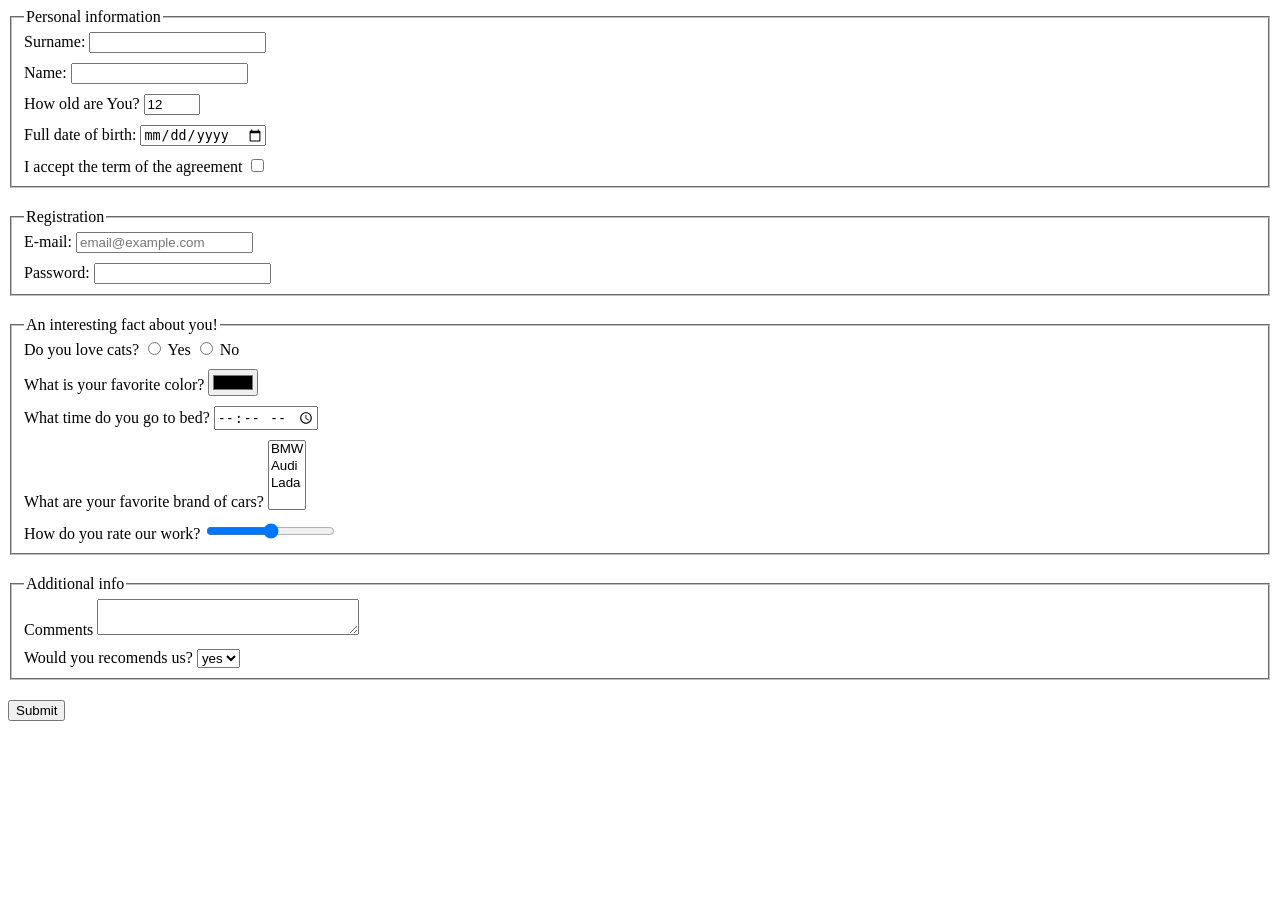
<file: index.html>
<!doctype html><html lang="en"><head><meta charset="UTF-8"><meta name="viewport" content="width=device-width, user-scalable=no, initial-scale=1.0, maximum-scale=1.0, minimum-scale=1.0"><meta http-equiv="X-UA-Compatible" content="ie=edge"><title>HTML Form</title><link rel="stylesheet" href="style.eb34a763.css"></head><body>  <form action="https://mate-academy-form-lesson.herokuapp.com/create-application" onsubmit="onSubmit()"> <div class="block"> <fieldset> <legend>Personal information</legend> <label for="surname" class="form-field"> Surname: <input type="text" name="surname" id="surname" required> </label> <label for="name" class="form-field"> Name: <input type="text" name="name" id="name" required> </label> <label for="age" class="form-field"> How old are You? <input type="number" id="age" min="0" value="12" max="100"> </label> <label for="date" class="form-field"> Full date of birth: <input type="date" id="date"> </label> <label for="terms" class="field-form_without-margin"> I accept the term of the agreement <input type="checkbox" name="terms" id="terms"> </label> </fieldset> </div> <div class="block"> <fieldset class="block"> <legend>Registration</legend> <label for="email" class="form-field"> E-mail: <input type="email" name="email" id="email" placeholder="email@example.com"> </label> <label for="password" class="field-form_without-margin"> Password: <input type="password" name="Password" id="password" minlength="6" maxlength="16"> </label> </fieldset> </div> <div class="block"> <fieldset class="block"> <legend>An interesting fact about you!</legend> <div class="form-field"> Do you love cats? <label for="yes"> <input type="radio" name="cats" id="yes"> Yes </label> <label for="no"> <input type="radio" name="cats" id="no"> No </label> </div> <label for="color" class="form-field"> What is your favorite color? <input type="color" name="color" id="color"> </label> <label for="time" class="form-field"> What time do you go to bed? <input type="time" name="time" id="time"> </label> <label for="cars" class="form-field"> What are your favorite brand of cars? <select name="cars" id="cars" required multiple> <option value="BMW"> BMW</option> <option value="Audi">Audi</option> <option value="Lada">Lada</option> </select> </label> <label for="rate" class="field-form_without-margin"> How do you rate our work? <input type="range" name="rate" id="rate"> </label> </fieldset> </div> <div class="block"> <fieldset class="block"> <legend>Additional info</legend> <label for="comments" class="form-field"> Comments <textarea name="comments" id="comments" cols="30" rows="2">
            </textarea> </label> <label for="recommends" class="field-form_without-margin"> Would you recomends us? <select name="recommends" id="recommends"> <option value="yes">yes</option> <option value="no">no</option> </select> </label> </fieldset> </div> <button type="submit" class="block">Submit</button> </form> <script type="text/javascript" src="main.e97352c4.js"></script> </body></html>
</file>
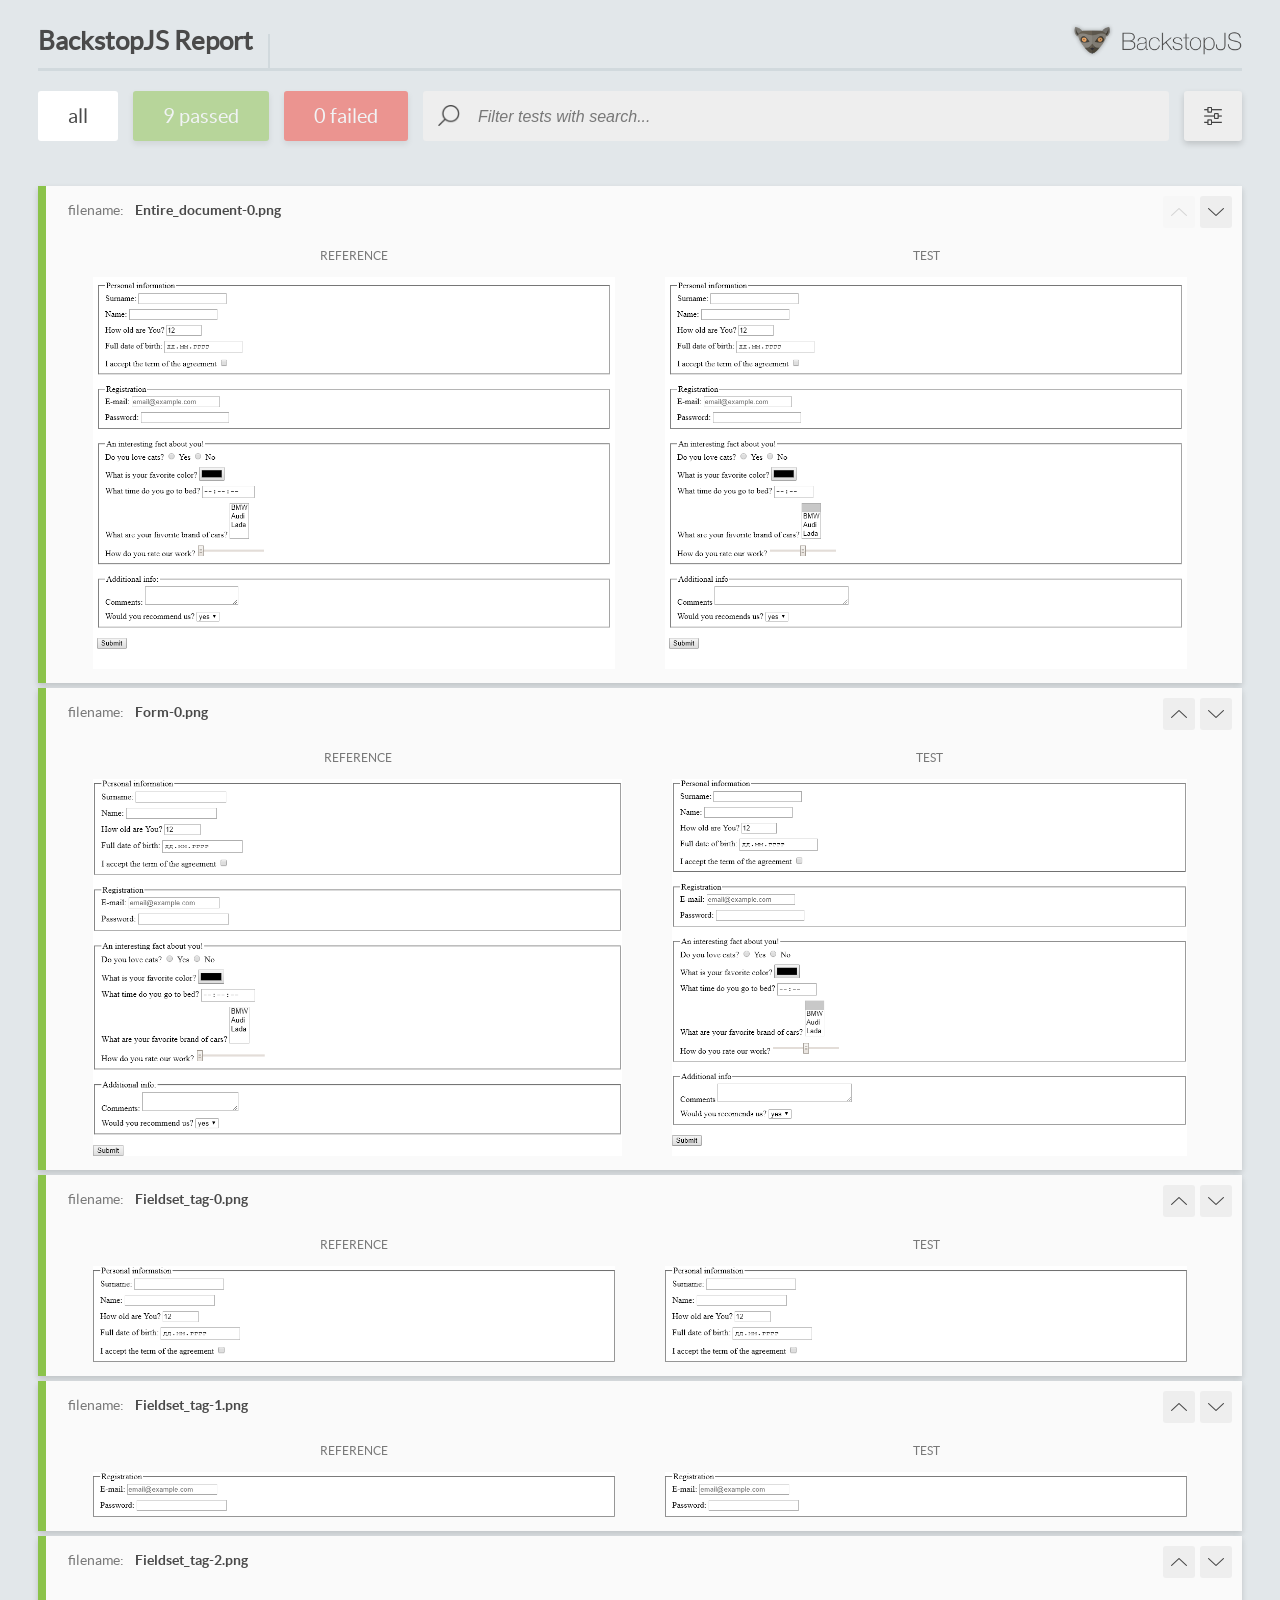
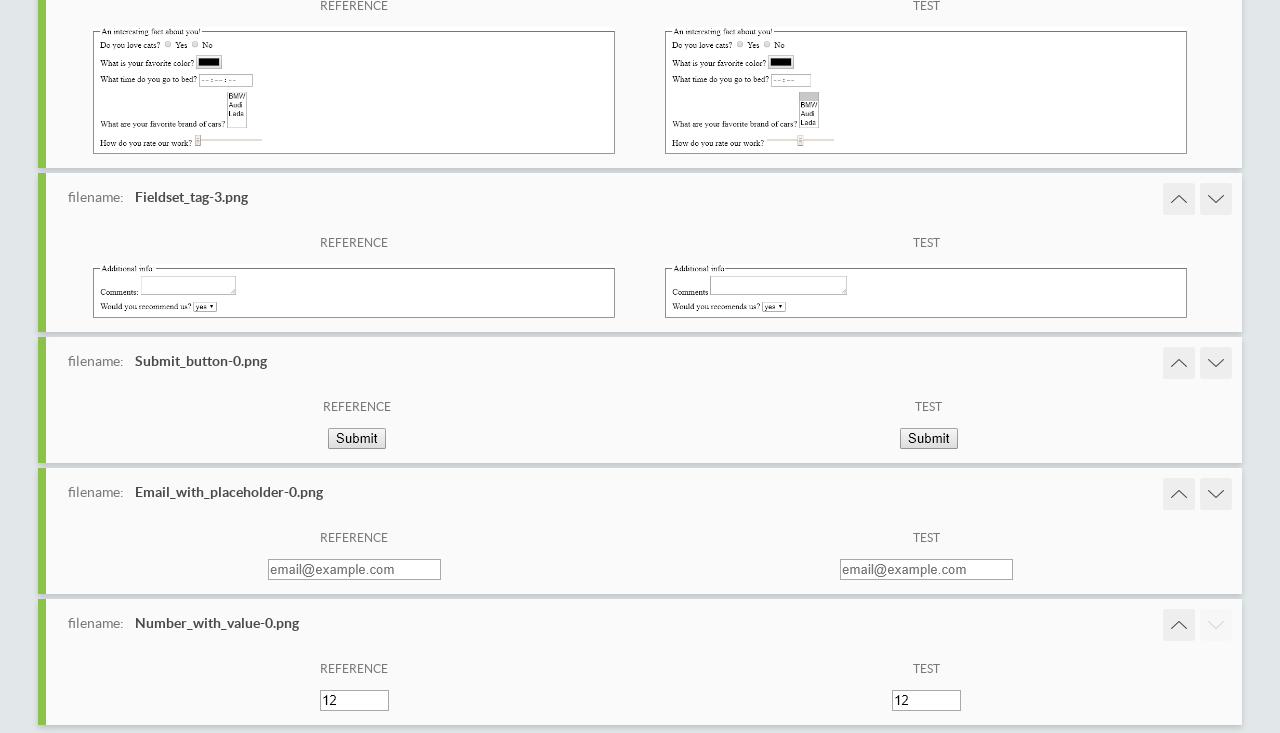
<file: report/html_report/index.html>
<!DOCTYPE html>
<html>
  <head>
    <meta charset="utf-8">
    <title>BackstopJS Report</title>

    <style>
      @font-face {
          font-family: 'latoregular';
          src: url('./assets/fonts/lato-regular-webfont.woff2') format('woff2'),
              url('./assets/fonts/lato-regular-webfont.woff') format('woff');
          font-weight: 400;
          font-style: normal;
      }
      @font-face {
          font-family: 'latobold';
          src: url('./assets/fonts/lato-bold-webfont.woff2') format('woff2'),
              url('./assets/fonts/lato-bold-webfont.woff') format('woff');
          font-weight: 700;
          font-style: normal;
      }

      .ReactModal__Body--open {
          overflow: hidden;
      }
      .ReactModal__Body--open .header {
        display: none;
      }

    </style>
  </head>
  <body style="background-color: #E2E7EA">
    <div id="root">

    </div>
    <script type="text/javascript">
      function report (report) { // eslint-disable-line no-unused-vars
        window.tests = report;
      }
    </script>
    <script type="text/javascript" src="config.js"></script>
    <script type="text/javascript" src="index_bundle.js"></script>
  </body>
</html>
</file>
<file: style.eb34a763.css>
.form-field{margin-bottom:10px}.field-form_without-margin,.form-field{display:block}.block{margin-bottom:20px}
/*# sourceMappingURL=style.eb34a763.css.map */
</file>
